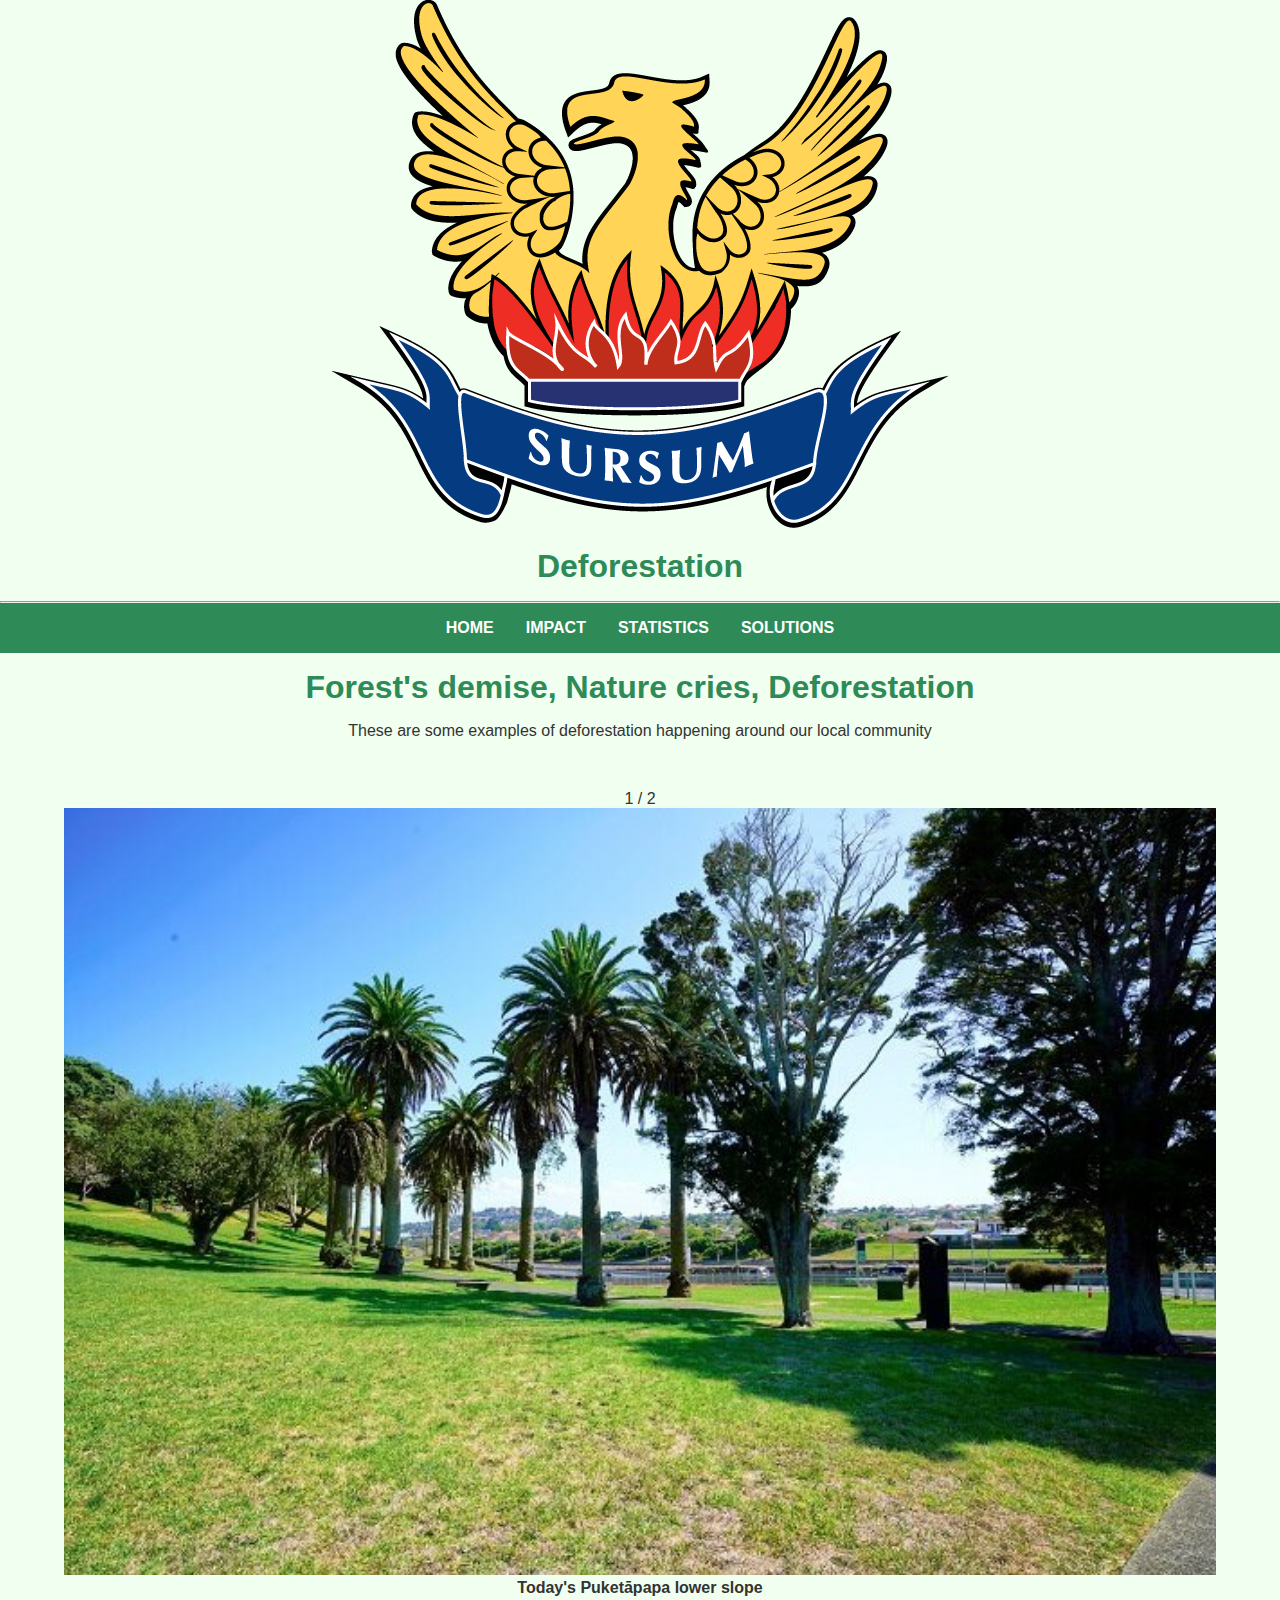
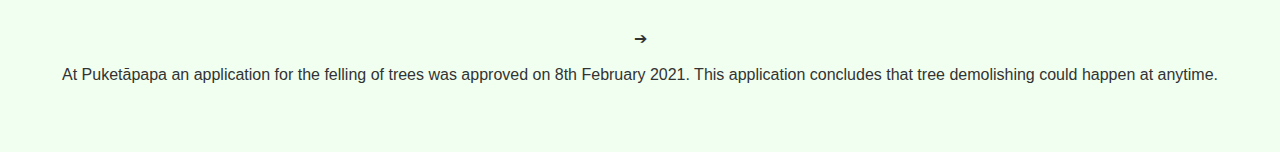
<file: index.html>
<!DOCTYPE html>
<html lang="en">

<head>
  <!-- Specify character encoding for the document -->
  <meta charset="utf-8">
  <!-- Ensure proper rendering and touch zooming on mobile devices -->
  <meta name="viewport" content="width=device-width, initial-scale=1.0">
  <!-- Set the title for the webpage displayed on the browser tab -->
  <title>Deforestation Prevention in Schools - Mount Roskill Grammar School</title>
  <!-- Meta tags to provide information about the webpage -->
  <meta name="description" content="School deforestation prevention website">
  <meta name="keywords" content="Deforestation, School, prevention">
  <meta name="author" content="Samuel">
  <!-- Link to the external CSS stylesheet -->
  <link rel="stylesheet" href="https://fonts.googleapis.com/css?family=Lato">
  <!-- Link to Google Fonts for custom font styles -->
  <link href="style.css" rel="stylesheet" type="text/css">
</head>

<body>
  <!-- Header section with the logo and main heading -->
  <header>
    <div class="logo">
      <!-- Link to Home page with school logo -->
      <a href="index.html"><img src="imagesmrgs.png" alt="Mount Roskill Grammar School Logo"></a>
    </div>
    <div class="top">
      <h1>Deforestation</h1>
    </div>
  </header>
  <!-- Horizontal line to separate sections visually -->
  <hr class="thin-white-line">
  <!-- Navigation bar with links to different pages -->
  <div class="navbar">
    <a class="header-button" href="index.html"><b>HOME</b></a>
    <a class="header-button" href="page2.html"><b>IMPACT</b></a>
    <a class="header-button" href="page3.html"><b>STATISTICS   </b></a>
    <a class="header-button" href="page4.html"><b>SOLUTIONS</b></a>
  </div>

<!-- Main content section -->
<h1><b>Forest's demise, Nature cries, Deforestation</b></h1>
<p>These are some examples of deforestation happening around our local community</p>
<br>

<!-- Slideshow Container-->
<div class="slideshow-container">
<div class="mySlides fade">
  <div class="numbertext">1 / 2</div>
  <img src="images1.jpg" style="width: 100%" alt="Slide 1">
  <div class="text"><b>Today's Puketāpapa lower slope</b></div> 
</div>
</div>
<div class="mySlides fade">
  <div class="numbertext">2 / 2</div> 
  <img src="images2.jpg" style="width: 100%" alt="Slide 3">
  <div class="text"><b>Stunning palm trees</b></div> 
</div>
<!-- Buttons to move to next image -->
<a class="prev" onclick="plusSlides (-1)"></a> 
<a class="next" onclick="plusSlides (1)">➔</a>
</div>
<br>
<!-- Slideshow dot indicator on what page -->
<div style="text-align: center">
  <span class="dot" onclick="currentSlide (1)"> </span>
  <span class="dot" onclick="currentSlide (2)"> </span>
  <span class="dot" onclick="currentSlide (3)"> </span> 
</div>
<br>
<!-- Paragraph about the slideshow images -->
<p>At Puketāpapa an application for the felling of trees was approved on 8th February 2021. This application concludes that tree demolishing could happen at anytime.</p>
<br>
<!-- Link to external Javascript -->
<script src="script.js"></script>
</body>
</html>
</file>
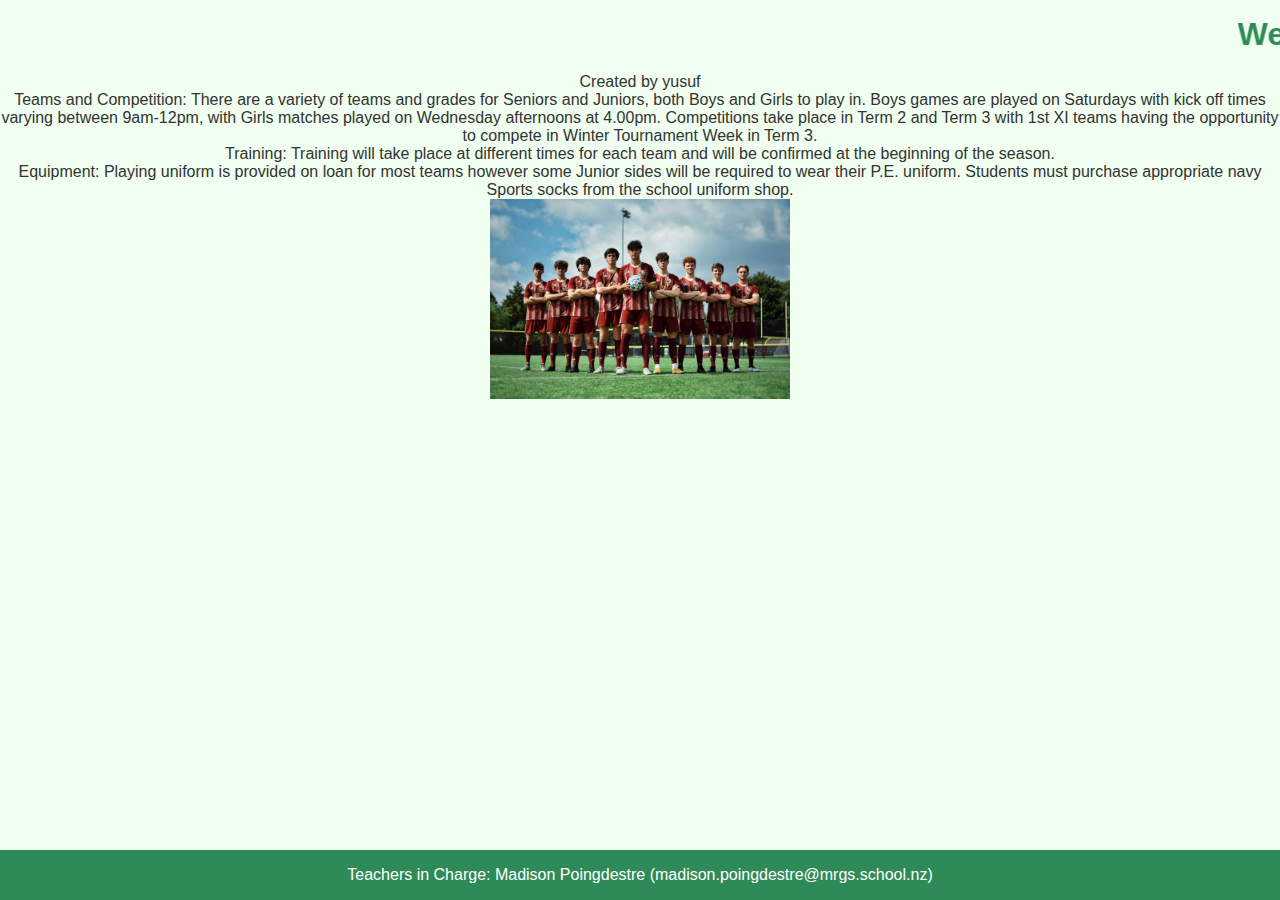
<file: club.html>
<!DOCTYPE html>
<html lang="en">
<head>
    <meta charset="UTF-8">
    <meta name="viewport" content="width=device-width, initial-scale=1.0"> <title>Football Club</title>
    <link rel="stylesheet" href="style.css">
</head>
<body>
    <header>
        <marquee><h1>Welcome to The MRGS Football Club</h1> </marquee>
        <p>Created by yusuf </p>
    </header> 
        <a class="active" a href="Football Club.html"></a>
        <main>
            <p>
                Teams and Competition: There are a variety of teams and grades for Seniors and Juniors, both Boys and Girls to play in. Boys games are played on Saturdays with kick off times varying between 9am-12pm, with Girls matches played on Wednesday afternoons at 4.00pm. Competitions take place in Term 2 and Term 3 with 1st XI teams having the opportunity to compete in Winter Tournament Week in Term 3.
            </p>
            <p>
                Training: Training will take place at different times for each team and will be confirmed at the beginning of the season.
            </p>
            <p>
                Equipment: Playing uniform is provided on loan for most teams however some Junior sides will be required to wear their P.E. uniform. Students must purchase appropriate navy Sports socks from the school uniform shop. 
            </p>
        </main>
        
        <img src="football.jpg" alt="Sunset" width="300">
        
        <footer>
            <p>Teachers in Charge: Madison Poingdestre (madison.poingdestre@mrgs.school.nz)</p>
        </footer>
    
        </body>
    </div>
</body>
</html>
</file>
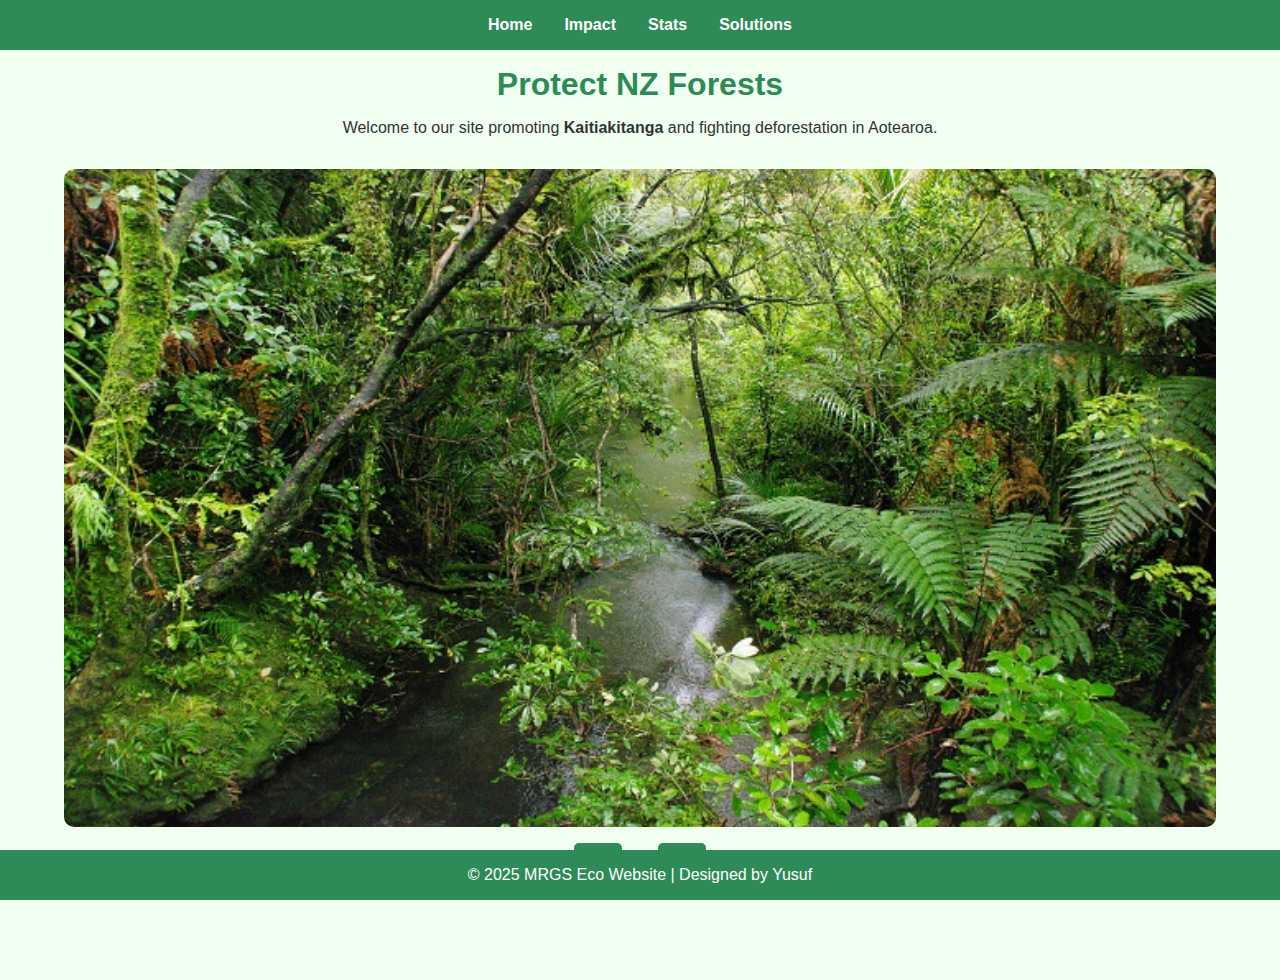
<file: home.html>
<!DOCTYPE html>
<html lang="en">
<head>
  <meta charset="UTF-8" />
  <meta name="viewport" content="width=device-width, initial-scale=1.0" />
  <title>Stop Ecocide NZ - Home</title>
  <link rel="stylesheet" href="style.css" />
</head>
<body>
  <header>
    <nav class="navbar">
      <a href="index.html">Home</a>
      <a href="impact.html">Impact</a>
      <a href="statistics.html">Stats</a>
      <a href="solutions.html">Solutions</a>
    </nav>
  </header>

  <main>
    <h1>Protect NZ Forests</h1>
    <p>Welcome to our site promoting <strong>Kaitiakitanga</strong> and fighting deforestation in Aotearoa.</p>

    <div class="slideshow-container">
      <img class="slide" src="forest1.jpg" alt="Beautiful NZ Forest" />
      <img class="slide" src="forest2.jpg" alt="Deforestation in NZ" />
      <img class="slide" src="forest3.jpg" alt="Community planting trees" />
      <button class="prev" onclick="prevSlide()">&#10094;</button>
      <button class="next" onclick="nextSlide()">&#10095;</button>
    </div>
  </main>

  <footer>
    <p>&copy; 2025 MRGS Eco Website | Designed by Yusuf</p>
  </footer>

  <script>
    let currentSlide = 0; // Set starting index for slides
    const slides = document.querySelectorAll('.slide'); // Select all the slides
    const totalSlides = slides.length;

    // Function to show the current slide and hide the others
    function showSlide(index) {
      if (index >= totalSlides) {
        currentSlide = 0; // Wrap around if next slide is beyond total
      } else if (index < 0) {
        currentSlide = totalSlides - 1; // Wrap around if previous slide is before the first
      } else {
        currentSlide = index;
      }

      // Hide all slides, then show the current one
      slides.forEach((slide, i) => {
        slide.style.display = (i === currentSlide) ? 'block' : 'none';
      });
    }

    // Function for the next slide
    function nextSlide() {
      showSlide(currentSlide + 1);
    }

    // Function for the previous slide
    function prevSlide() {
      showSlide(currentSlide - 1);
    }

    // Initialize the slideshow by showing the first slide
    showSlide(currentSlide);

    // Optional: Automatically go to the next slide every 5 seconds
    setInterval(() => {
      nextSlide();
    }, 5000); // Change slide every 5 seconds
  </script>
</body>
</html>
</file>
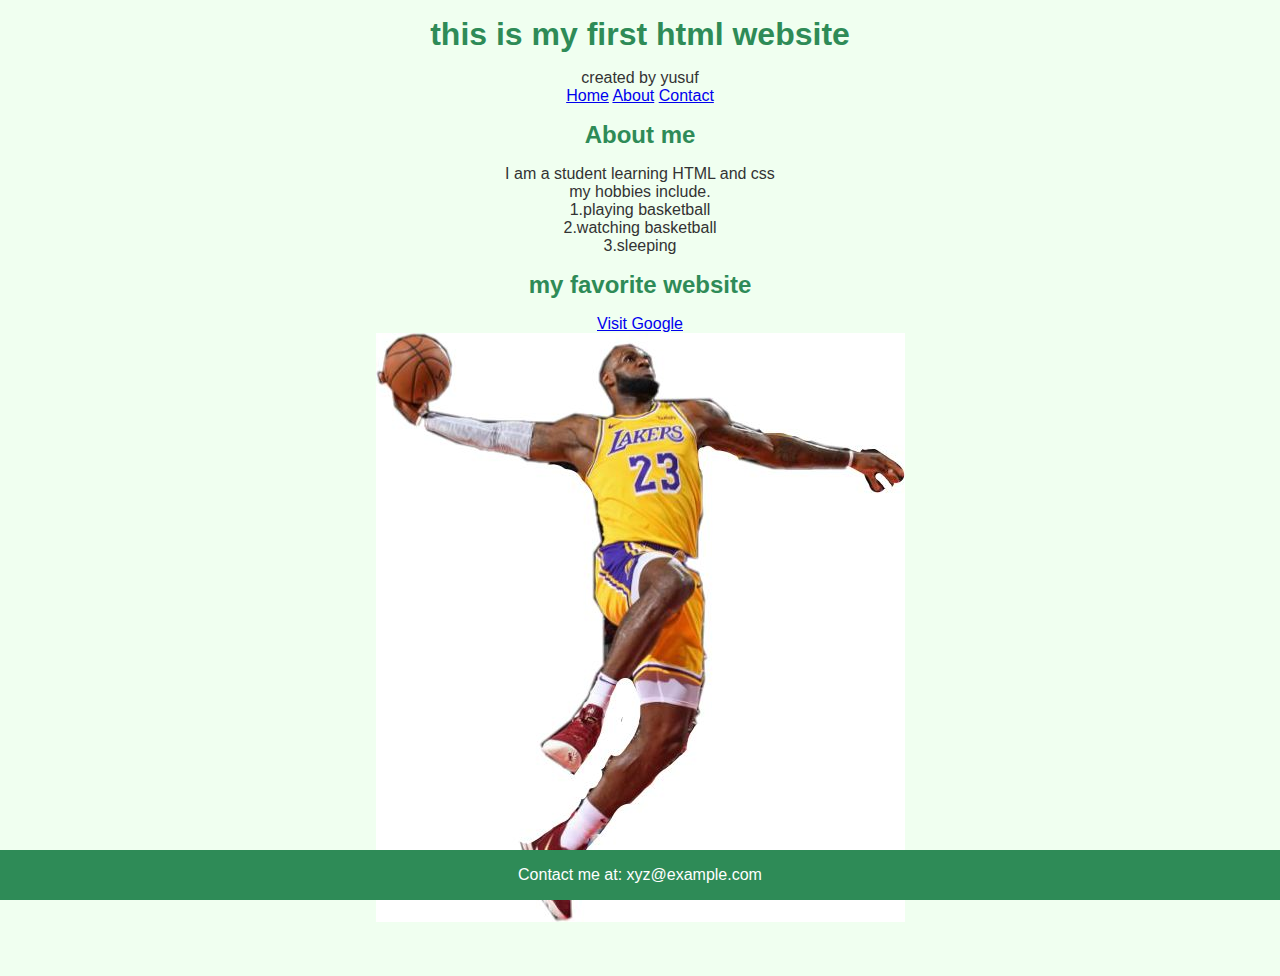
<file: html.html>
<!DOCTYPE html>
<head>
<title>my webpage</title>
<link rel="stylesheet" href="style.css">
</head>
<body>

<header>
    <h1>this is my first html website</h1>
    <p>created by yusuf</p>
</header>
<nav>
<a href="index.html">Home</a>
<a href="about.html">About</a>
<a href="contact.html">Contact</a>    
</nav>
<section>
    <h2>About me</h2>
    <p>I am a student learning HTML and css</p>
</section>
<section
<h3>my hobbies include.</h3>
<ol>1.playing basketball</ol>
<ol>2.watching basketball</ol>
<ol>3.sleeping</ol>
</section>
<h2>my favorite website</h2>
<p><a href="https://www.youtube.com/watch?v=vpXhz8MUwEw" target="_blank">Visit Google</a></p> 
<img src="lebron2.jpg"> 
<footer>
    <p>Contact me at: xyz@example.com</p>
    </footer>
</body>
</html>
</file>
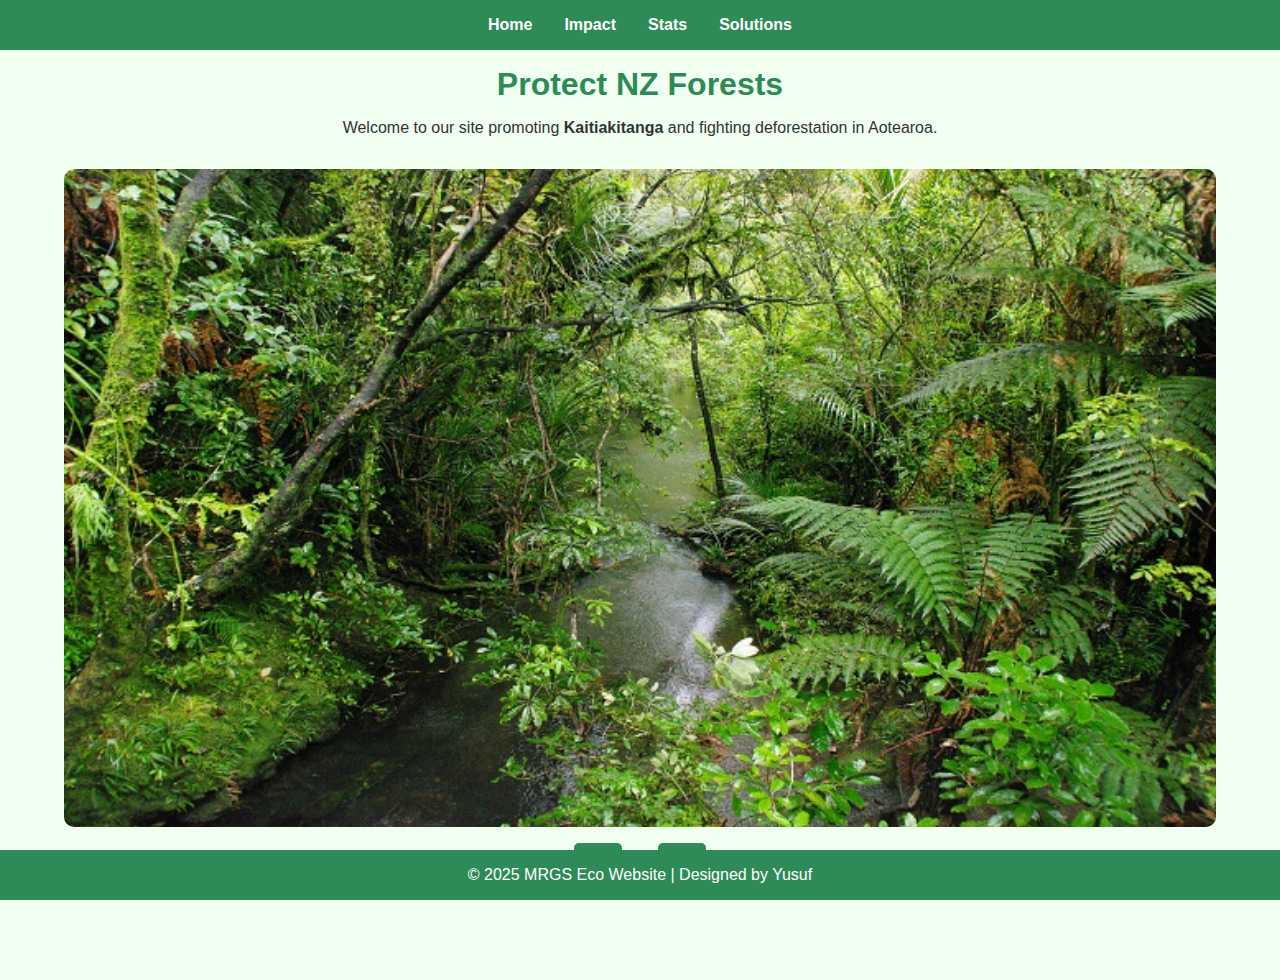
<file: website.html>
<!DOCTYPE html>
<html lang="en">
<link rel="stylesheet" href="style.css">
</head>
<head>
  <meta charset="UTF-8" />
  <meta name="viewport" content="width=device-width, initial-scale=1.0" />
  <title>Stop Ecocide NZ - Home</title>
  <link rel="stylesheet" href="style.css" />
</head>
<body>
  <header>
    <nav class="navbar">
      <a href="index.html">Home</a>
      <a href="impact.html">Impact</a>
      <a href="stats.html">Stats</a>
      <a href="solutions.html">Solutions</a>
    </nav>
  </header>

  <main>
    <h1>Protect NZ Forests</h1>
    <p>Welcome to our site promoting <strong>Kaitiakitanga</strong> and fighting deforestation in Aotearoa.</p>

    <div class="slideshow-container">
      <img class="slide" src="forest1.jpg" alt="Beautiful NZ Forest" />
      <img class="slide" src="forest2.jpg" alt="Deforestation in NZ" />
      <img class="slide" src="forest3.jpg" alt="Community planting trees" />
      <button onclick="prevSlide()">&#10094;</button>
      <button onclick="nextSlide()">&#10095;</button>
    </div>
  </main>

  <footer>
    <p>&copy; 2025 MRGS Eco Website | Designed by Yusuf</p>
  </footer>
</file>
<file: style.css>
* {
    margin: 0;
    padding: 0;
    box-sizing: border-box;
  }
  
  /* Body Styling */
  body {
    font-family: Arial, sans-serif;
    background-color: #f0fff0;
    color: #333;
    text-align: center;
    padding-bottom: 50px;
  }
  
  /* Navigation Bar */
  .navbar {
    background-color: #2e8b57;
    padding: 1rem;
    display: flex;
    justify-content: center;
    position: sticky;
    top: 0;
    z-index: 1000;
  }
  
  .navbar a {
    color: white;
    text-decoration: none;
    margin: 0 1rem;
    font-weight: bold;
  }
  
  .navbar a:hover {
    text-decoration: underline;
  }
  
  /* Headings */
  h1, h2 {
    color: #2e8b57;
    margin: 1rem 0;
  }
  
  /* Slideshow */
  .slideshow-container {
    max-width: 90%;
    margin: 2rem auto;
    position: relative;
  }
  
  .slide {
    display: none;
    width: 100%;
    border-radius: 10px;
  }
  
  .slide:first-child {
    display: block;
  }
  
  button {
    padding: 0.5rem 1rem;
    margin: 1rem;
    font-size: 1.2rem;
    cursor: pointer;
    background-color: #2e8b57;
    color: white;
    border: none;
    border-radius: 5px;
  }
  
  button:hover {
    background-color: #256d45;
  }
  
  /* Accordion (Page 3) */
  .accordion-btn {
    background-color: #4CAF50;
    color: white;
    padding: 1rem;
    width: 80%;
    border: none;
    text-align: left;
    outline: none;
    font-size: 1.1rem;
    margin: 0.5rem auto;
    transition: background-color 0.2s ease;
    cursor: pointer;
  }
  
  .accordion-btn:hover {
    background-color: #3e8e41;
  }
  
  .panel {
    display: none;
    padding: 1rem;
    background-color: #e8f5e9;
    width: 80%;
    margin: auto;
    border-left: 4px solid #2e8b57;
    text-align: left;
  }
  
  /* Video Wrapper (Page 4) */
  .video-wrapper {
    display: flex;
    justify-content: center;
    margin-top: 2rem;
  }
  
  iframe {
    width: 90%;
    max-width: 600px;
    height: 315px;
    border: none;
    border-radius: 10px;
  }
  
  /* Footer */
  footer {
    background-color: #2e8b57;
    color: white;
    padding: 1rem;
    position: fixed;
    bottom: 0;
    width: 100%;
  }
  
  /* Responsive */
  @media (max-width: 600px) {
    .navbar {
      flex-direction: column;
    }
  
    .accordion-btn, .panel {
      width: 95%;
    }
  
    iframe {
      width: 100%;
      height: auto;
    }
  }
</file>
